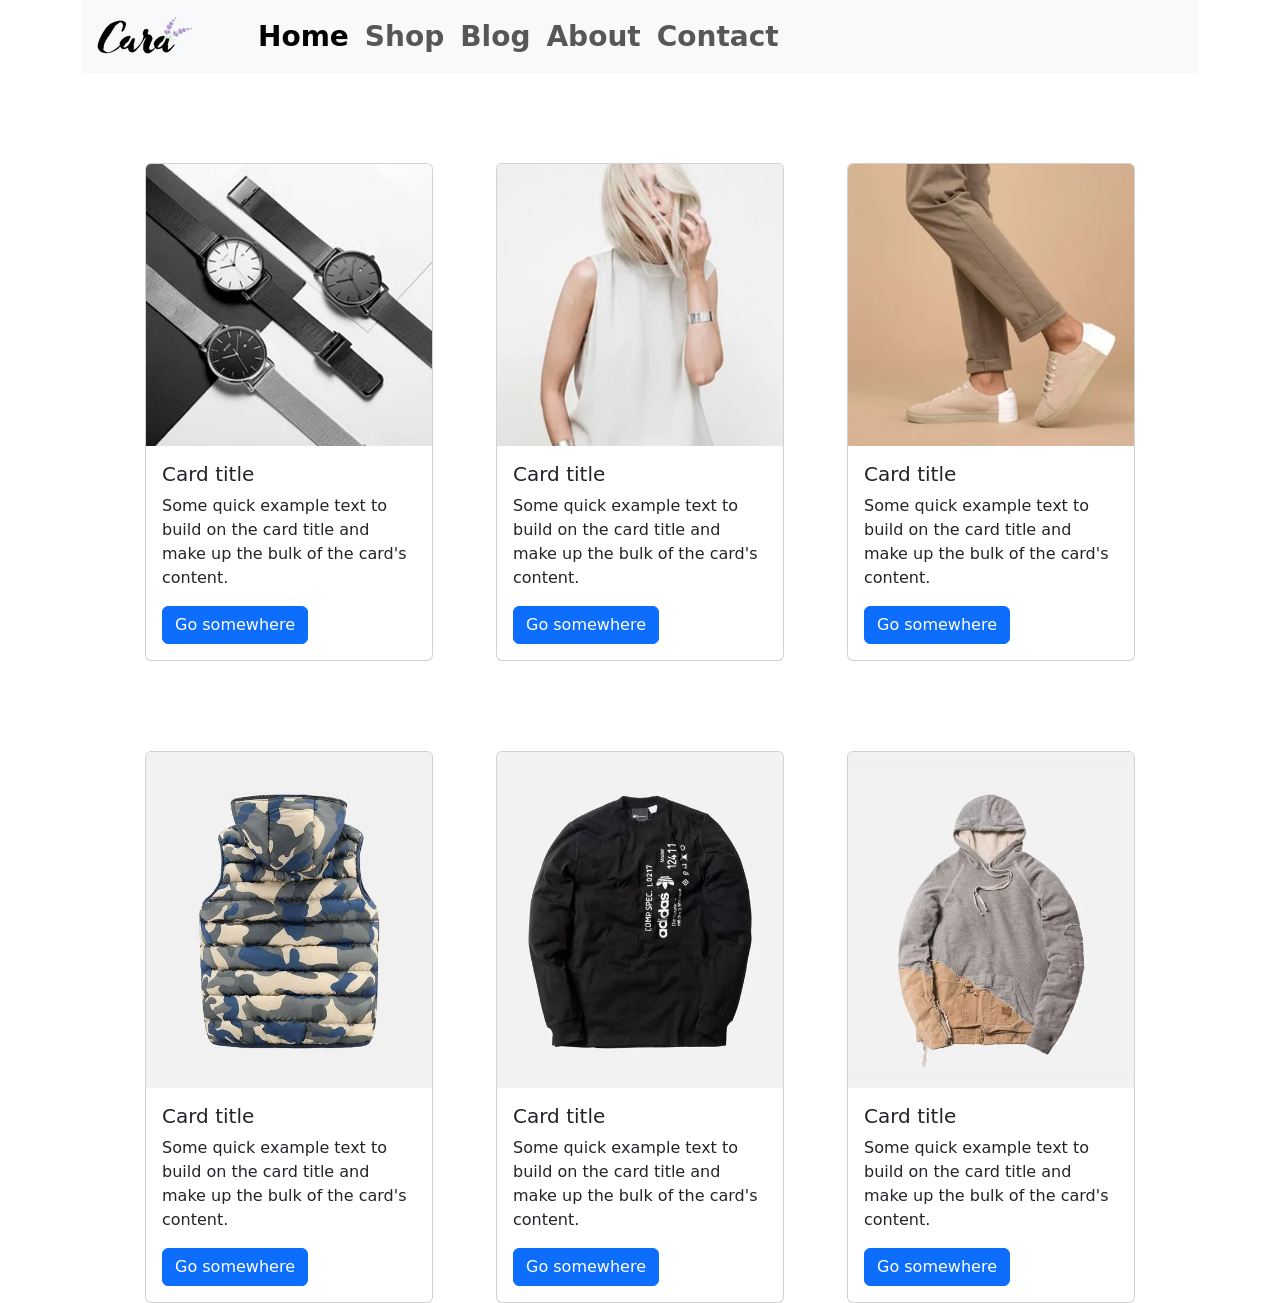
<file: index.html>
<!DOCTYPE html>
<html lang="en">
<head>
    <meta charset="UTF-8">
    <meta name="viewport" content="width=device-width, initial-scale=1.0">
    <title>Document</title>
    <link href="https://cdn.jsdelivr.net/npm/bootstrap@5.3.2/dist/css/bootstrap.min.css" rel="stylesheet" integrity="sha384-T3c6CoIi6uLrA9TneNEoa7RxnatzjcDSCmG1MXxSR1GAsXEV/Dwwykc2MPK8M2HN" crossorigin="anonymous">
    <link rel="stylesheet" href="style.css">
</head>
<body>
    <!-- nav   -->
    <div class="container ">
        <nav class="navbar navbar-expand-lg bg-body-tertiary fs-3 fw-bold ">
            <div class="container-fluid">
              <a class="navbar-brand" href="#"><img  src="img/logo.png" alt=""></a>
              <button class="navbar-toggler" type="button" data-bs-toggle="collapse" data-bs-target="#navbarNav" aria-controls="navbarNav" aria-expanded="false" aria-label="Toggle navigation">
                <span class="navbar-toggler-icon"></span>
              </button>
              <div id="nav" class="collapse navbar-collapse" id="navbarNav">
                <ul class="navbar-nav">
                  <li class="nav-item">
                    <a class="nav-link active" aria-current="page" href="#">Home</a>
                  </li>
                  <li class="nav-item">
                    <a class="nav-link" href="#">Shop</a>
                  </li>
                  <li class="nav-item">
                    <a class="nav-link" href="#">Blog</a>
                  </li>
                  <li class="nav-item">
                    <a class="nav-link" href="#">About</a>
                  </li>
                  <li class="nav-item">
                    <a class="nav-link" href="#">Contact</a>
                  </li>
                </ul>
              </div>
            </div>
          </nav>
    </div>
    <!-- end nav -->

    <!-- card -->
    <div class="container">
      <div class="row">
        <div class="container container2">
            <div class="card" style="width: 18rem;">
                <img src="img/blog1.webp" class="card-img-top" alt="...">
                <div class="card-body">
                  <h5 class="card-title">Card title</h5>
                  <p class="card-text">Some quick example text to build on the card title and make up the bulk of the card's content.</p>
                  <a href="#" class="btn btn-primary">Go somewhere</a>
                </div>
              </div>
              <div class="card" style="width: 18rem;">
                <img src="img/blog2.webp" class="card-img-top" alt="...">
                <div class="card-body">
                  <h5 class="card-title">Card title</h5>
                  <p class="card-text">Some quick example text to build on the card title and make up the bulk of the card's content.</p>
                  <a href="#" class="btn btn-primary">Go somewhere</a>
                </div>
              </div>
              <div class="card" style="width: 18rem;">
                <img src="img/blog3.webp" class="card-img-top" alt="...">
                <div class="card-body">
                  <h5 class="card-title">Card title</h5>
                  <p class="card-text">Some quick example text to build on the card title and make up the bulk of the card's content.</p>
                  <a href="#" class="btn btn-primary">Go somewhere</a>
                </div>
              </div>
        </div>
    </div>
    <div class="row">
        <div class="container container2">
            <div class="card" style="width: 18rem;">
                <img src="img/product11.webp" class="card-img-top" alt="...">
                <div class="card-body">
                  <h5 class="card-title">Card title</h5>
                  <p class="card-text">Some quick example text to build on the card title and make up the bulk of the card's content.</p>
                  <a href="#" class="btn btn-primary">Go somewhere</a>
                </div>
              </div>
              <div class="card" style="width: 18rem;">
                <img src="img/product14.webp" class="card-img-top" alt="...">
                <div class="card-body">
                  <h5 class="card-title">Card title</h5>
                  <p class="card-text">Some quick example text to build on the card title and make up the bulk of the card's content.</p>
                  <a href="#" class="btn btn-primary">Go somewhere</a>
                </div>
              </div>
              <div class="card" style="width: 18rem;">
                <img src="img/product20.webp" class="card-img-top" alt="...">
                <div class="card-body">
                  <h5 class="card-title">Card title</h5>
                  <p class="card-text">Some quick example text to build on the card title and make up the bulk of the card's content.</p>
                  <a href="#" class="btn btn-primary">Go somewhere</a>
                </div>
              </div>
        </div>
    </div>
    </div>
    
    <!-- new card -->



    <!-- link js -->
    <script src="https://cdn.jsdelivr.net/npm/bootstrap@5.3.2/dist/js/bootstrap.bundle.min.js" integrity="sha384-C6RzsynM9kWDrMNeT87bh95OGNyZPhcTNXj1NW7RuBCsyN/o0jlpcV8Qyq46cDfL" crossorigin="anonymous"></script>
    <script src="https://cdn.jsdelivr.net/npm/@popperjs/core@2.11.8/dist/umd/popper.min.js" integrity="sha384-I7E8VVD/ismYTF4hNIPjVp/Zjvgyol6VFvRkX/vR+Vc4jQkC+hVqc2pM8ODewa9r" crossorigin="anonymous"></script>
    <script src="https://cdn.jsdelivr.net/npm/bootstrap@5.3.2/dist/js/bootstrap.min.js" integrity="sha384-BBtl+eGJRgqQAUMxJ7pMwbEyER4l1g+O15P+16Ep7Q9Q+zqX6gSbd85u4mG4QzX+" crossorigin="anonymous"></script>
    <!-- end link js -->
</body>
</html>
</file>
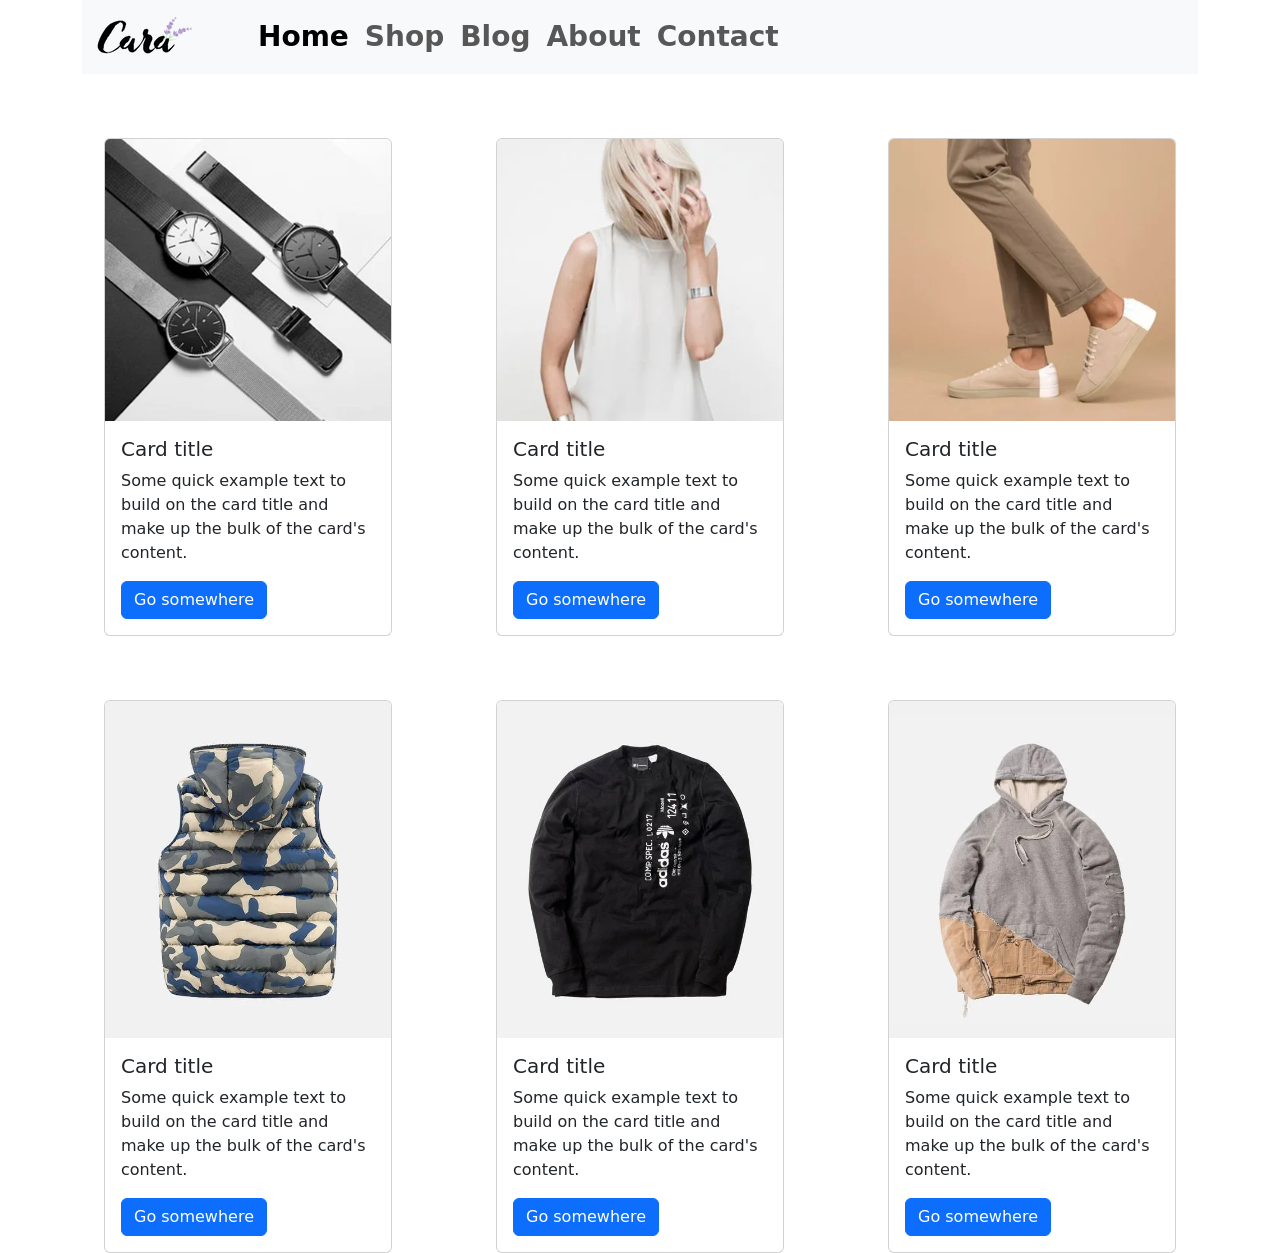
<file: E-project-II/blog.html>
<!DOCTYPE html>
<html lang="en">
<head>
    <meta charset="UTF-8">
    <meta name="viewport" content="width=device-width, initial-scale=1.0">
    <title>Document</title>
    <link href="https://cdn.jsdelivr.net/npm/bootstrap@5.3.2/dist/css/bootstrap.min.css" rel="stylesheet" integrity="sha384-T3c6CoIi6uLrA9TneNEoa7RxnatzjcDSCmG1MXxSR1GAsXEV/Dwwykc2MPK8M2HN" crossorigin="anonymous">
    <link rel="stylesheet" href="style.css">
</head>
<body>
    <!-- nav   -->
    <div class="container">
        <nav class="navbar navbar-expand-lg bg-body-tertiary fs-3 fw-bold">
            <div class="container-fluid">
              <a class="navbar-brand" href="#"><img src="/img/logo.png" alt=""></a>
              <button class="navbar-toggler" type="button" data-bs-toggle="collapse" data-bs-target="#navbarNav" aria-controls="navbarNav" aria-expanded="false" aria-label="Toggle navigation">
                <span class="navbar-toggler-icon"></span>
              </button>
              <div id="nav" class="collapse navbar-collapse" id="navbarNav">
                <ul class="navbar-nav">
                  <li class="nav-item">
                    <a class="nav-link active" aria-current="page" href="#">Home</a>
                  </li>
                  <li class="nav-item">
                    <a class="nav-link" href="#">Shop</a>
                  </li>
                  <li class="nav-item">
                    <a class="nav-link" href="#">Blog</a>
                  </li>
                  <li class="nav-item">
                    <a class="nav-link" href="#">About</a>
                  </li>
                  <li class="nav-item">
                    <a class="nav-link" href="#">Contact</a>
                  </li>
                </ul>
              </div>
            </div>
          </nav>
    </div>
    <!-- end nav -->

    <!-- card -->
    <div class="row">
        <div class="container container2">
            <div class="card" style="width: 18rem;">
                <img src="/img/blog1.webp" class="card-img-top" alt="...">
                <div class="card-body">
                  <h5 class="card-title">Card title</h5>
                  <p class="card-text">Some quick example text to build on the card title and make up the bulk of the card's content.</p>
                  <a href="#" class="btn btn-primary">Go somewhere</a>
                </div>
              </div>
              <div class="card" style="width: 18rem;">
                <img src="/img/blog2.webp" class="card-img-top" alt="...">
                <div class="card-body">
                  <h5 class="card-title">Card title</h5>
                  <p class="card-text">Some quick example text to build on the card title and make up the bulk of the card's content.</p>
                  <a href="#" class="btn btn-primary">Go somewhere</a>
                </div>
              </div>
              <div class="card" style="width: 18rem;">
                <img src="/img/blog3.webp" class="card-img-top" alt="...">
                <div class="card-body">
                  <h5 class="card-title">Card title</h5>
                  <p class="card-text">Some quick example text to build on the card title and make up the bulk of the card's content.</p>
                  <a href="#" class="btn btn-primary">Go somewhere</a>
                </div>
              </div>
        </div>
    </div>
    <div class="row">
        <div class="container container2">
            <div class="card" style="width: 18rem;">
                <img src="/img/product11.webp" class="card-img-top" alt="...">
                <div class="card-body">
                  <h5 class="card-title">Card title</h5>
                  <p class="card-text">Some quick example text to build on the card title and make up the bulk of the card's content.</p>
                  <a href="#" class="btn btn-primary">Go somewhere</a>
                </div>
              </div>
              <div class="card" style="width: 18rem;">
                <img src="/img/product14.webp" class="card-img-top" alt="...">
                <div class="card-body">
                  <h5 class="card-title">Card title</h5>
                  <p class="card-text">Some quick example text to build on the card title and make up the bulk of the card's content.</p>
                  <a href="#" class="btn btn-primary">Go somewhere</a>
                </div>
              </div>
              <div class="card" style="width: 18rem;">
                <img src="/img/product20.webp" class="card-img-top" alt="...">
                <div class="card-body">
                  <h5 class="card-title">Card title</h5>
                  <p class="card-text">Some quick example text to build on the card title and make up the bulk of the card's content.</p>
                  <a href="#" class="btn btn-primary">Go somewhere</a>
                </div>
              </div>
        </div>
    </div>
    
    <!-- new card -->



    <!-- link js -->
    <script src="https://cdn.jsdelivr.net/npm/bootstrap@5.3.2/dist/js/bootstrap.bundle.min.js" integrity="sha384-C6RzsynM9kWDrMNeT87bh95OGNyZPhcTNXj1NW7RuBCsyN/o0jlpcV8Qyq46cDfL" crossorigin="anonymous"></script>
    <script src="https://cdn.jsdelivr.net/npm/@popperjs/core@2.11.8/dist/umd/popper.min.js" integrity="sha384-I7E8VVD/ismYTF4hNIPjVp/Zjvgyol6VFvRkX/vR+Vc4jQkC+hVqc2pM8ODewa9r" crossorigin="anonymous"></script>
    <script src="https://cdn.jsdelivr.net/npm/bootstrap@5.3.2/dist/js/bootstrap.min.js" integrity="sha384-BBtl+eGJRgqQAUMxJ7pMwbEyER4l1g+O15P+16Ep7Q9Q+zqX6gSbd85u4mG4QzX+" crossorigin="anonymous"></script>
    <!-- end link js -->
</body>
</html>
</file>
<file: style.css>
.container2{
    display: flex;
    justify-content: space-evenly;
}
.row{
    margin-top: 8%;
}
</file>
<file: E-project-II/style.css>
.container2{
    display: flex;
    justify-content: space-evenly;
}
.row{
    margin-top: 5%;
}
</file>
